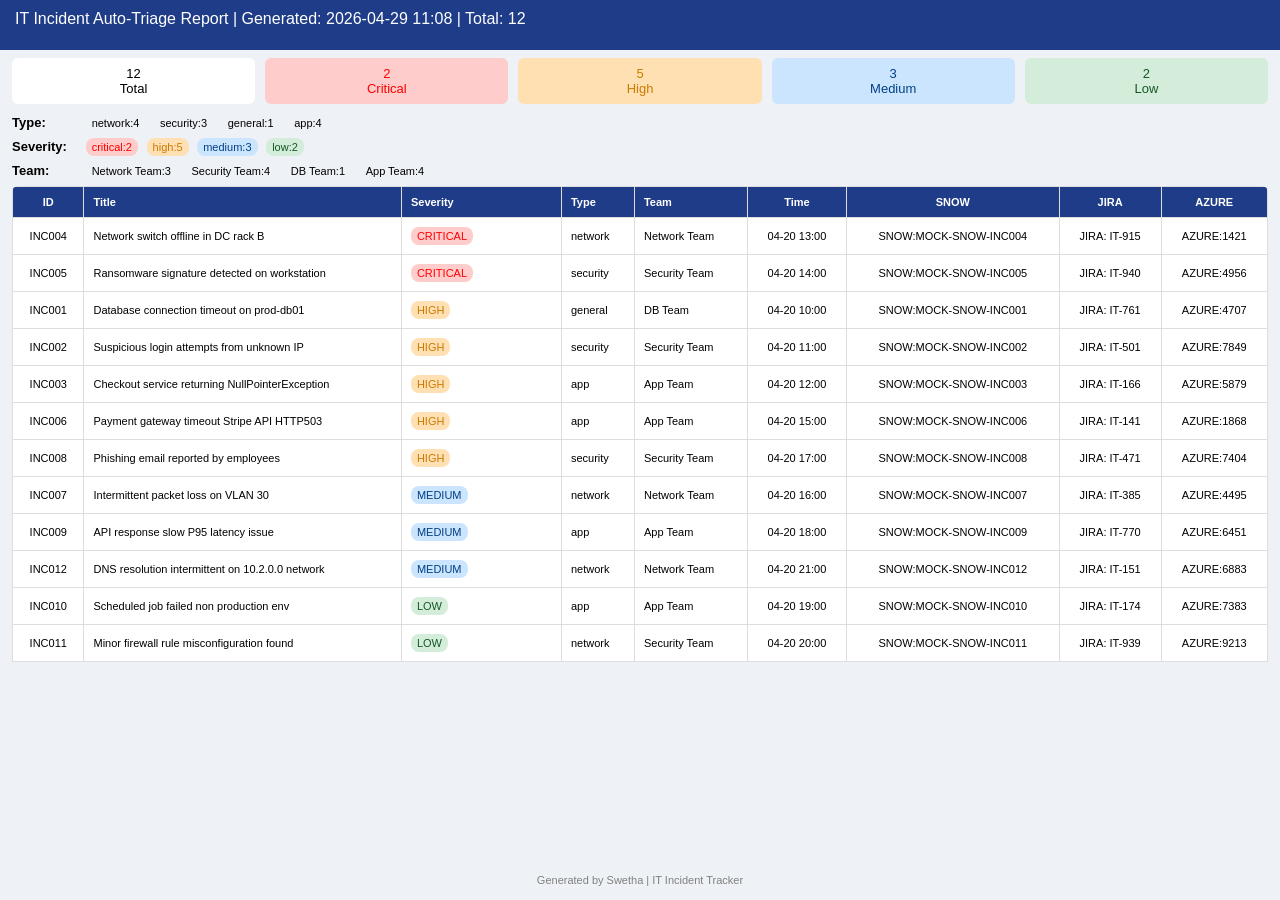
<file: Mini_Project_3/output/report.html>
<!DOCTYPE html>
<html>
<head>
<meta charset="UTF-8">
<title>Incident Report</title>

<style>
* {
    box-sizing: border-box;
}

html, body {
    margin: 0;
    padding: 0;
    width: 100%;
    height: 100%;
}

/* BODY */
body {
    font-family: Arial, sans-serif;
    background: #eef1f5;
    font-size: 13px;
    overflow: hidden; 
}

/* HEADER */
.header {
    background: #1f3c88;
    color: white;
    padding: 10px 15px;
    font-size: 16px;
    width: 100%;
    height: 50px;
}

/* CONTAINER */
.container {
    padding: 8px 12px;
    width: 100%;
    height: calc(100vh - 50px);
    display: flex;
    flex-direction: column;
    overflow: hidden;
}

/* CARDS */
.card-box {
    display: flex;
    gap: 10px;
    margin-bottom: 10px;
    flex-wrap: wrap;
}

.card {
    background: white;
    padding: 8px;
    border-radius: 6px;
    text-align: center;
    flex: 1;
    min-width: 120px;
    font-size: 13px;
}

/* BADGE */
.badge {
    padding: 3px 6px;
    border-radius: 8px;
    font-size: 11px;
    margin-right: 5px;
    display: inline-block;
}

/* COLORS */
.critical { background: #ffcccc; color: red; }
.high { background: #ffe0b3; color: #cc7a00; }
.medium { background: #cce5ff; color: #004085; }
.low { background: #d4edda; color: #155724; }

/* SECTION */
.section {
    margin-bottom: 6px;
    font-size: 13px;
}

.section b {
    display: inline-block;
    width: 70px;
}

/* TABLE WRAPPER */
.table-wrapper {
    width: 100%;
    flex: 1;
    overflow: auto; 
    border-radius: 6px;
}

/* TABLE */
table {
    width: 100%;
    border-collapse: collapse;
    background: white;
    table-layout: auto;
}

/* TABLE CELLS */
th, td {
    padding: 9px;
    border: 1px solid #ddd;
    text-align: center;
    font-size: 11px;
}

/* HEADER */
th {
    background: #1f3c88;
    color: white;
    position: sticky;
    top: 0; 
    z-index: 2;
}

/* TITLE COLUMN */
td:nth-child(2), th:nth-child(2) {
    text-align: left;
    max-width: 250px;
    white-space: nowrap;
    overflow: hidden;
    text-overflow: ellipsis;
}

td:nth-child(3), th:nth-child(3) {
    width: 160px;   
}

/* LEFT ALIGN */
td:nth-child(3),
td:nth-child(4),
td:nth-child(5),
th:nth-child(3),
th:nth-child(4),
th:nth-child(5) {
    text-align: left;
}

/* HOVER */
tr:hover {
    background-color: #f5f5f5;
}

/* FOOTER */
footer {
    text-align: center;
    padding: 6px;
    font-size: 11px;
    color: gray;
}
</style>

</head>

<body>

<div class="header">
    IT Incident Auto-Triage Report |
    Generated: 2026-04-29 11:08 |
    Total: 12
</div>

<div class="container">

<div class="card-box">
    <div class="card">12<br>Total</div>
    <div class="card critical">2<br>Critical</div>
    <div class="card high">5<br>High</div>
    <div class="card medium">3<br>Medium</div>
    <div class="card low">2<br>Low</div>
</div>

<div class="section"><b>Type:</b>
<span class="badge">network:4</span> <span class="badge">security:3</span> <span class="badge">general:1</span> <span class="badge">app:4</span> </div><div class='section'><b>Severity:</b> <span class="badge critical">critical:2</span> <span class="badge high">high:5</span> <span class="badge medium">medium:3</span> <span class="badge low">low:2</span> </div><div class='section'><b>Team:</b> <span class="badge">Network Team:3</span> <span class="badge">Security Team:4</span> <span class="badge">DB Team:1</span> <span class="badge">App Team:4</span> </div>
<div class="table-wrapper">
<table>
<tr>
<th>ID</th>
<th>Title</th>
<th>Severity</th>
<th>Type</th>
<th>Team</th>
<th>Time</th>
<th>SNOW</th>
<th>JIRA</th>
<th>AZURE</th>
</tr>

<tr>
<td>INC004</td>
<td title="Network switch offline in DC rack B">Network switch offline in DC rack B</td>
<td><span class="badge critical">CRITICAL</span></td>
<td>network</td>
<td>Network Team</td>
<td>04-20 13:00</td>
<td>SNOW:MOCK-SNOW-INC004</td>
<td>JIRA: IT-915</td>
<td>AZURE:1421</td>
</tr>

<tr>
<td>INC005</td>
<td title="Ransomware signature detected on workstation">Ransomware signature detected on workstation</td>
<td><span class="badge critical">CRITICAL</span></td>
<td>security</td>
<td>Security Team</td>
<td>04-20 14:00</td>
<td>SNOW:MOCK-SNOW-INC005</td>
<td>JIRA: IT-940</td>
<td>AZURE:4956</td>
</tr>

<tr>
<td>INC001</td>
<td title="Database connection timeout on prod-db01">Database connection timeout on prod-db01</td>
<td><span class="badge high">HIGH</span></td>
<td>general</td>
<td>DB Team</td>
<td>04-20 10:00</td>
<td>SNOW:MOCK-SNOW-INC001</td>
<td>JIRA: IT-761</td>
<td>AZURE:4707</td>
</tr>

<tr>
<td>INC002</td>
<td title="Suspicious login attempts from unknown IP">Suspicious login attempts from unknown IP</td>
<td><span class="badge high">HIGH</span></td>
<td>security</td>
<td>Security Team</td>
<td>04-20 11:00</td>
<td>SNOW:MOCK-SNOW-INC002</td>
<td>JIRA: IT-501</td>
<td>AZURE:7849</td>
</tr>

<tr>
<td>INC003</td>
<td title="Checkout service returning NullPointerException">Checkout service returning NullPointerException</td>
<td><span class="badge high">HIGH</span></td>
<td>app</td>
<td>App Team</td>
<td>04-20 12:00</td>
<td>SNOW:MOCK-SNOW-INC003</td>
<td>JIRA: IT-166</td>
<td>AZURE:5879</td>
</tr>

<tr>
<td>INC006</td>
<td title="Payment gateway timeout Stripe API HTTP503">Payment gateway timeout Stripe API HTTP503</td>
<td><span class="badge high">HIGH</span></td>
<td>app</td>
<td>App Team</td>
<td>04-20 15:00</td>
<td>SNOW:MOCK-SNOW-INC006</td>
<td>JIRA: IT-141</td>
<td>AZURE:1868</td>
</tr>

<tr>
<td>INC008</td>
<td title="Phishing email reported by employees">Phishing email reported by employees</td>
<td><span class="badge high">HIGH</span></td>
<td>security</td>
<td>Security Team</td>
<td>04-20 17:00</td>
<td>SNOW:MOCK-SNOW-INC008</td>
<td>JIRA: IT-471</td>
<td>AZURE:7404</td>
</tr>

<tr>
<td>INC007</td>
<td title="Intermittent packet loss on VLAN 30">Intermittent packet loss on VLAN 30</td>
<td><span class="badge medium">MEDIUM</span></td>
<td>network</td>
<td>Network Team</td>
<td>04-20 16:00</td>
<td>SNOW:MOCK-SNOW-INC007</td>
<td>JIRA: IT-385</td>
<td>AZURE:4495</td>
</tr>

<tr>
<td>INC009</td>
<td title="API response slow P95 latency issue">API response slow P95 latency issue</td>
<td><span class="badge medium">MEDIUM</span></td>
<td>app</td>
<td>App Team</td>
<td>04-20 18:00</td>
<td>SNOW:MOCK-SNOW-INC009</td>
<td>JIRA: IT-770</td>
<td>AZURE:6451</td>
</tr>

<tr>
<td>INC012</td>
<td title="DNS resolution intermittent on 10.2.0.0 network">DNS resolution intermittent on 10.2.0.0 network</td>
<td><span class="badge medium">MEDIUM</span></td>
<td>network</td>
<td>Network Team</td>
<td>04-20 21:00</td>
<td>SNOW:MOCK-SNOW-INC012</td>
<td>JIRA: IT-151</td>
<td>AZURE:6883</td>
</tr>

<tr>
<td>INC010</td>
<td title="Scheduled job failed non production env">Scheduled job failed non production env</td>
<td><span class="badge low">LOW</span></td>
<td>app</td>
<td>App Team</td>
<td>04-20 19:00</td>
<td>SNOW:MOCK-SNOW-INC010</td>
<td>JIRA: IT-174</td>
<td>AZURE:7383</td>
</tr>

<tr>
<td>INC011</td>
<td title="Minor firewall rule misconfiguration found">Minor firewall rule misconfiguration found</td>
<td><span class="badge low">LOW</span></td>
<td>network</td>
<td>Security Team</td>
<td>04-20 20:00</td>
<td>SNOW:MOCK-SNOW-INC011</td>
<td>JIRA: IT-939</td>
<td>AZURE:9213</td>
</tr>

</table>
</div>

<footer>
    Generated by Swetha | IT Incident Tracker
</footer>

</div>
</body>
</html>
</file>
